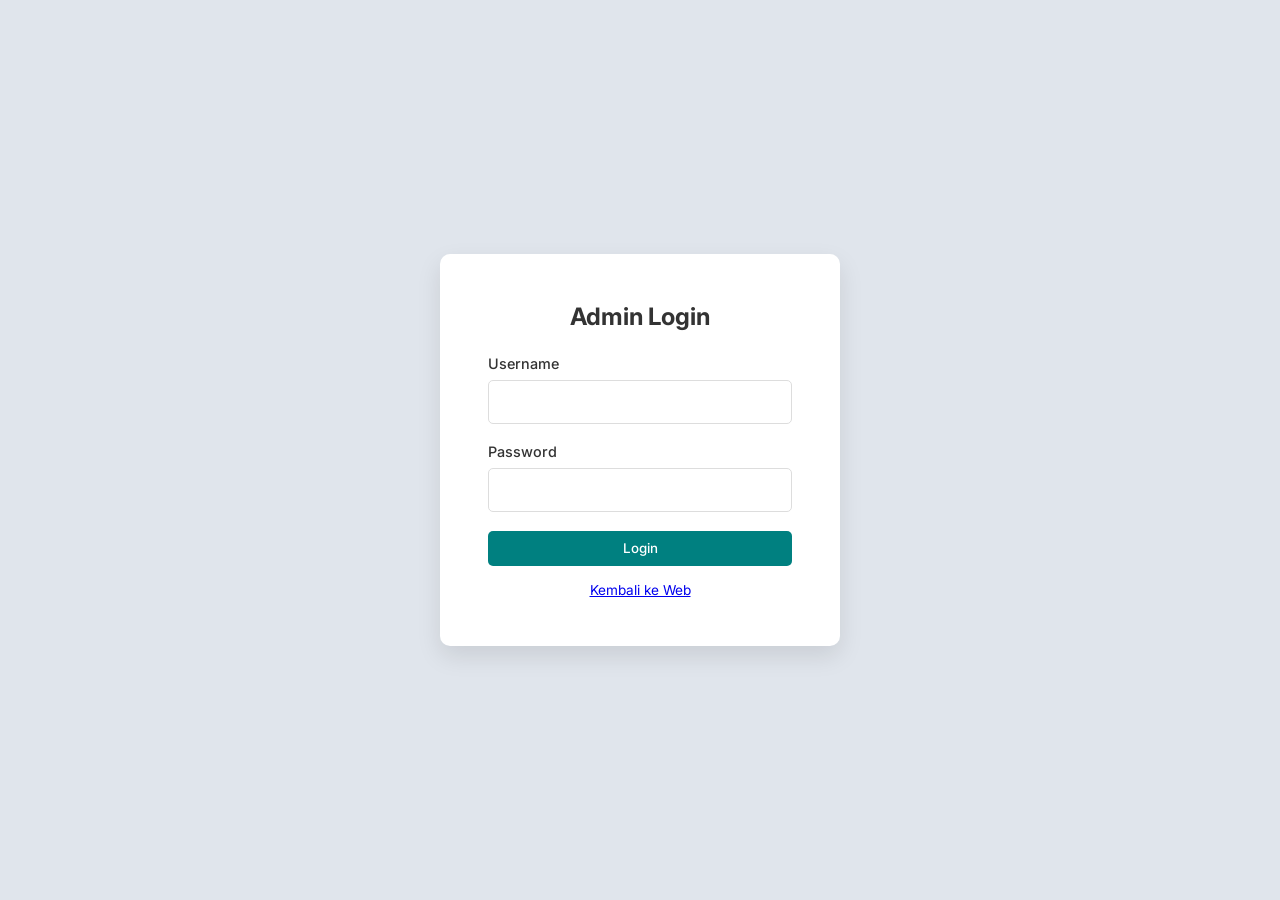
<file: admin/index.html>
<!DOCTYPE html>
<html lang="id">
<head>
    <meta charset="UTF-8">
    <meta name="viewport" content="width=device-width, initial-scale=1.0">
    <title>Admin Dashboard</title>
    <link href="https://fonts.googleapis.com/css2?family=Inter:wght@400;500;600&display=swap" rel="stylesheet">
    <link rel="stylesheet" href="https://cdnjs.cloudflare.com/ajax/libs/font-awesome/6.4.0/css/all.min.css">
    <link rel="stylesheet" href="admin.css">
</head>
<body>

    <!-- Login Container -->
    <div id="loginContainer" class="login-container">
        <form id="loginForm" class="login-form">
            <h2>Admin Login</h2>
            <div id="loginError" class="error-msg" style="display:none; color:red; margin-bottom:1rem; font-size:0.9rem;"></div>
            <div class="form-group">
                <label>Username</label>
                <input type="text" id="username" required>
            </div>
            <div class="form-group">
                <label>Password</label>
                <input type="password" id="password" required>
            </div>
            <button type="submit" class="btn" style="width:100%">Login</button>
            <p style="text-align:center; margin-top:1rem; font-size:0.85rem;"><a href="../">Kembali ke Web</a></p>
        </form>
    </div>

    <!-- Dashboard Container -->
    <div id="dashboardContainer" class="dashboard-container" style="display: none;">
        <!-- Sidebar -->
        <aside class="sidebar">
            <div class="sidebar-header">
                <h2>Admin Panel</h2>
            </div>
            <ul class="nav-links">
                <li><a href="#" data-target="view-projects" class="active"><i class="fas fa-briefcase"></i> Kelola Proyek</a></li>
                <li><a href="#" data-target="view-site"><i class="fas fa-file-alt"></i> Halaman Statis</a></li>
                <li><a href="#" data-target="view-messages"><i class="fas fa-envelope"></i> Pesan Masuk</a></li>
                <li><a href="#" data-target="view-users"><i class="fas fa-users"></i> Kelola Pengguna</a></li>
                <li><a href="#" id="logoutBtn" style="color: #ff4757;"><i class="fas fa-sign-out-alt"></i> Logout</a></li>
            </ul>
            <div style="padding: 1.5rem; border-top: 1px solid #2a3542; margin-top: auto;">
                <a href="../" style="color: var(--text-sidebar); text-decoration: none; display: flex; align-items: center; gap: 10px; transition: var(--transition);" onmouseover="this.style.color='white'" onmouseout="this.style.color='var(--text-sidebar)'">
                    <i class="fas fa-external-link-alt" style="width: 25px;"></i> Ke Website
                </a>
            </div>
        </aside>

        <!-- Main Content -->
        <main class="main-content">
            
            <div class="mobile-nav" style="display: none; margin-bottom: 1rem;">
                <button id="adminMenuBtn" class="btn" style="background: transparent; color: var(--text-main); border: 1px solid #ddd; padding: 0.5rem 1rem;"><i class="fas fa-bars"></i> Menu</button>
            </div>

            <!-- Projects View -->
            <section id="view-projects" class="view active">
                <div class="header-flex">
                    <h2>Kelola Proyek</h2>
                    <button class="btn" id="btnAddProject"><i class="fas fa-plus"></i> Tambah Proyek</button>
                </div>
                <div class="projects-table-wrapper">
                    <table class="projects-table">
                        <thead>
                            <tr>
                                <th>Gambar</th>
                                <th>Judul</th>
                                <th>Teknologi</th>
                                <th>Aksi</th>
                            </tr>
                        </thead>
                        <tbody id="projectsTableBody">
                            <!-- Populated via JS -->
                        </tbody>
                    </table>
                </div>
            </section>

            <!-- Site Content View -->
            <section id="view-site" class="view">
                <h2>Halaman Statis</h2>
                <form id="siteForm" class="admin-form">
                    <div class="form-group">
                        <label>Hero Title</label>
                        <input type="text" id="siteHeroTitle" required>
                    </div>
                    <div class="form-group">
                        <label>Hero Subtitle</label>
                        <input type="text" id="siteHeroSubtitle" required>
                    </div>
                    <div class="form-group">
                        <label>About Bio</label>
                        <textarea id="siteAboutBio" rows="4" required></textarea>
                    </div>
                    <div class="form-group">
                        <label>Keahlian (pisahkan dengan koma)</label>
                        <input type="text" id="siteSkills" required>
                    </div>
                    <div class="form-group">
                        <label>LinkedIn URL</label>
                        <input type="text" id="siteLinkedIn">
                    </div>
                    <div class="form-group">
                        <label>GitHub URL</label>
                        <input type="text" id="siteGitHub">
                    </div>
                    <div class="form-group">
                        <label>Instagram URL</label>
                        <input type="text" id="siteInstagram">
                    </div>
                    <button type="submit" class="btn">Simpan Perubahan</button>
                </form>
            </section>

            <!-- Messages View -->
            <section id="view-messages" class="view">
                <h2>Pesan Masuk</h2>
                <div class="projects-table-wrapper" style="margin-top: 1.5rem;">
                    <table class="projects-table">
                        <thead>
                            <tr>
                                <th>Tanggal</th>
                                <th>Nama</th>
                                <th>Email</th>
                                <th>Pesan</th>
                                <th>Aksi</th>
                            </tr>
                        </thead>
                        <tbody id="messagesTableBody">
                            <!-- Populated via JS -->
                        </tbody>
                    </table>
                </div>
            </section>

            <!-- Users View -->
            <section id="view-users" class="view">
                <div class="header-flex">
                    <h2>Kelola Pengguna Admin</h2>
                    <button class="btn" id="btnAddUser"><i class="fas fa-plus"></i> Tambah User</button>
                </div>
                <div class="projects-table-wrapper">
                    <table class="projects-table">
                        <thead>
                            <tr>
                                <th>Username</th>
                                <th>Aksi</th>
                            </tr>
                        </thead>
                        <tbody id="usersTableBody">
                            <!-- Populated via JS -->
                        </tbody>
                    </table>
                </div>
            </section>

        </main>
    </div>

    <!-- User Form Modal -->
    <div id="userFormModal" class="modal">
        <div class="modal-content" style="max-width: 400px;">
            <span class="close-modal" id="closeUserModal">&times;</span>
            <h3 id="userModalTitle">Tambah User</h3>
            <form id="userForm" class="admin-form" style="margin-top: 1rem;">
                <input type="hidden" id="userId">
                <div class="form-group">
                    <label>Username</label>
                    <input type="text" id="userUsername" required>
                </div>
                <div class="form-group">
                    <label>Password</label>
                    <input type="password" id="userPassword" placeholder="Biarkan kosong jika tidak ingin mengubah password">
                </div>
                <button type="submit" class="btn">Simpan User</button>
            </form>
        </div>
    </div>

    <!-- Project Form Modal -->
    <div id="projectFormModal" class="modal">
        <div class="modal-content" style="max-width: 500px;">
            <span class="close-modal" id="closeProjectModal">&times;</span>
            <h3 id="projectModalTitle">Tambah Proyek</h3>
            <form id="projectForm" class="admin-form" style="margin-top: 1rem;">
                <input type="hidden" id="projId">
                <div class="form-group">
                    <label>Judul Proyek</label>
                    <input type="text" id="projTitle" required>
                </div>
                <div class="form-group">
                    <label>Deskripsi</label>
                    <textarea id="projDesc" rows="3" required></textarea>
                </div>
                <div class="form-group">
                    <label>Teknologi (pisahkan koma)</label>
                    <input type="text" id="projTech" required>
                </div>
                <div class="form-group">
                    <label>Gambar Proyek</label>
                    <input type="file" id="projImgFile" accept="image/*" multiple style="margin-bottom: 0.5rem;">
                    <p style="font-size: 0.8rem; color: #666; margin-bottom: 0.5rem;">Atau masukkan URL gambar (pisahkan koma jika banyak):</p>
                    <input type="text" id="projImgUrl" placeholder="https://...">
                    <input type="hidden" id="projImg">
                </div>
                <div class="form-group">
                    <label>Link Demo (opsional)</label>
                    <input type="text" id="projDemo">
                </div>
                <div class="form-group">
                    <label>Link GitHub (opsional)</label>
                    <input type="text" id="projGithub">
                </div>
                <button type="submit" class="btn">Simpan Proyek</button>
            </form>
        </div>
    </div>

    <script src="../data.js"></script>
    <script src="admin.js"></script>
</body>
</html>
</file>
<file: admin/admin.css>
:root {
  --bg-color: #f4f6f8;
  --sidebar-bg: #222b36;
  --text-main: #333333;
  --text-sidebar: #cfd8dc;
  --accent-color: #008080;
  --font-main: 'Inter', sans-serif;
  --transition: all 0.3s ease;
}

* { margin: 0; padding: 0; box-sizing: border-box; }
body { font-family: var(--font-main); background: var(--bg-color); color: var(--text-main); }

.btn { display: inline-block; padding: 0.6rem 1.2rem; background: var(--accent-color); color: white; border: none; border-radius: 5px; cursor: pointer; transition: var(--transition); text-decoration: none; font-family: inherit; font-weight: 500;}
.btn:hover { background: #006666; }
.btn-danger { background: #ff4757; }
.btn-danger:hover { background: #ff2a3f; }

/* Login */
.login-container { display: flex; height: 100vh; align-items: center; justify-content: center; background: #e0e5ec; }
.login-form { background: white; padding: 3rem; border-radius: 10px; box-shadow: 0 10px 25px rgba(0,0,0,0.1); width: 100%; max-width: 400px; }
.login-form h2 { margin-bottom: 1.5rem; text-align: center; }

/* Form Elements */
.form-group { margin-bottom: 1.2rem; }
.form-group label { display: block; margin-bottom: 0.5rem; font-size: 0.9rem; font-weight: 500; }
.form-group input, .form-group textarea { width: 100%; padding: 0.8rem; border: 1px solid #ddd; border-radius: 5px; font-family: inherit; }

/* Dashboard Layout */
.dashboard-container { display: flex; height: 100vh; overflow: hidden; }
.sidebar { width: 250px; background: var(--sidebar-bg); color: white; display: flex; flex-direction: column; }
.sidebar-header { padding: 1.5rem; text-align: center; background: #1a222b; }
.sidebar-header h2 { font-size: 1.5rem; }
.nav-links { list-style: none; padding-top: 1rem; flex: 1; }
.nav-links li a { display: block; padding: 1rem 1.5rem; color: var(--text-sidebar); text-decoration: none; transition: var(--transition); border-left: 4px solid transparent; }
.nav-links li a:hover, .nav-links li a.active { background: #2a3542; color: white; border-left-color: var(--accent-color); }
.nav-links li a i { width: 25px; }

.main-content { flex: 1; overflow-y: auto; padding: 2rem; }
.view { display: none; }
.view.active { display: block; animation: fadeIn 0.3s ease; }
@keyframes fadeIn { from { opacity: 0; } to { opacity: 1; } }

.header-flex { display: flex; justify-content: space-between; align-items: center; margin-bottom: 2rem; }

/* Admin Form */
.admin-form { background: white; padding: 2rem; border-radius: 10px; box-shadow: 0 2px 10px rgba(0,0,0,0.05); }

/* Table */
.projects-table-wrapper { background: white; border-radius: 10px; overflow-x: auto; box-shadow: 0 2px 10px rgba(0,0,0,0.05); }
.projects-table { width: 100%; border-collapse: collapse; min-width: 600px; }
.projects-table th, .projects-table td { padding: 1rem; text-align: left; border-bottom: 1px solid #eee; }
.projects-table th { background: #f8f9fa; font-weight: 600; }
.projects-table img { width: 60px; height: 40px; object-fit: cover; border-radius: 4px; }
.action-btns { display: flex; gap: 0.5rem; flex-wrap: wrap; }

/* Modal */
.modal { opacity: 0; visibility: hidden; position: fixed; z-index: 2000; left: 0; top: 0; width: 100%; height: 100%; background-color: rgba(0,0,0,0.6); display: flex; align-items: center; justify-content: center; transition: all 0.3s ease; }
.modal.show { opacity: 1; visibility: visible; }
.modal-content { background-color: #fff; padding: 2rem; border-radius: 10px; width: 90%; position: relative; max-height: 90vh; overflow-y: auto; transform: translateY(20px) scale(0.95); transition: transform 0.3s ease; }
.modal.show .modal-content { transform: translateY(0) scale(1); }
.close-modal { position: absolute; top: 15px; right: 20px; font-size: 24px; cursor: pointer; color: #888; transition: color 0.3s ease; z-index: 10;}
.close-modal:hover { color: #000; }

/* Responsive Admin */
@media (max-width: 768px) {
    .dashboard-container { flex-direction: column; }
    .sidebar { position: fixed; left: -250px; height: 100vh; z-index: 1000; transition: left 0.3s ease; box-shadow: 2px 0 10px rgba(0,0,0,0.2); }
    .sidebar.open { left: 0; }
    .mobile-nav { display: block !important; }
    .header-flex { flex-direction: column; align-items: flex-start; gap: 1rem; }
    .main-content { padding: 1rem; }
    .admin-form { padding: 1rem; }
}
</file>
